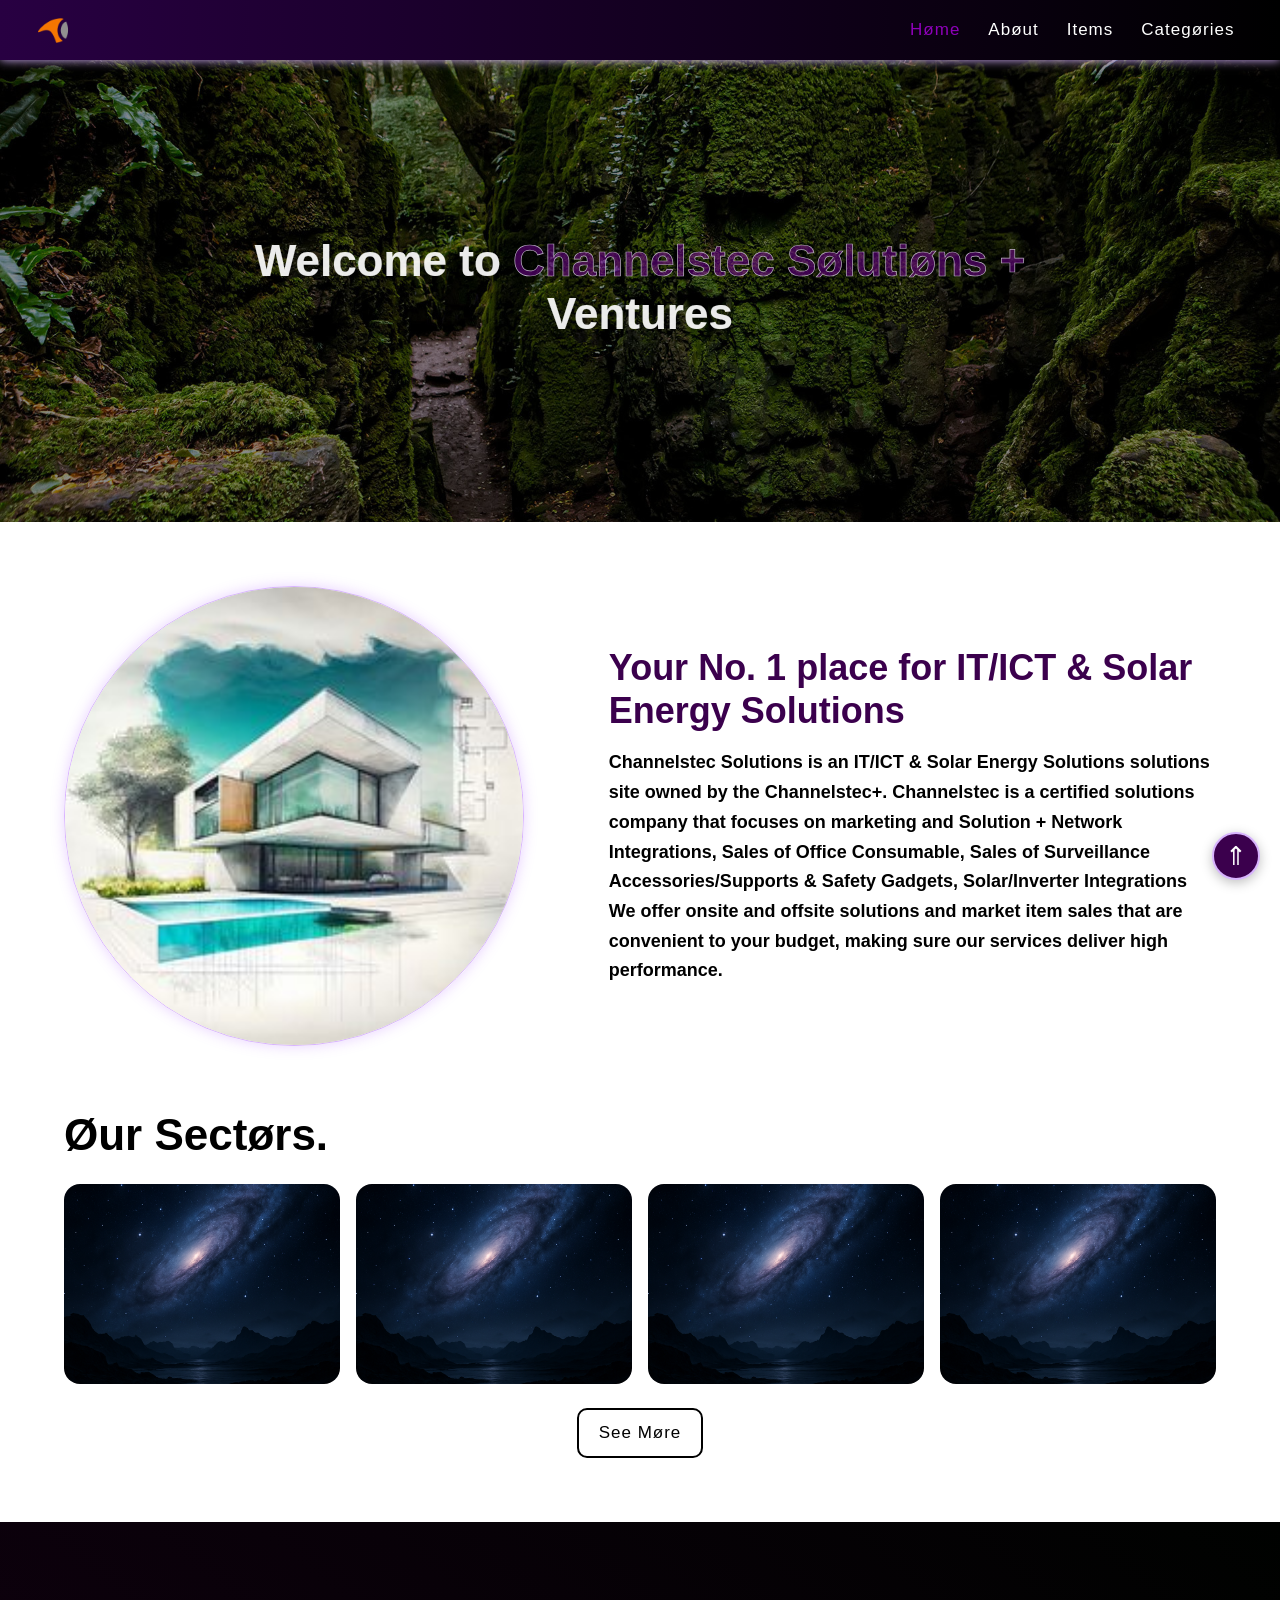
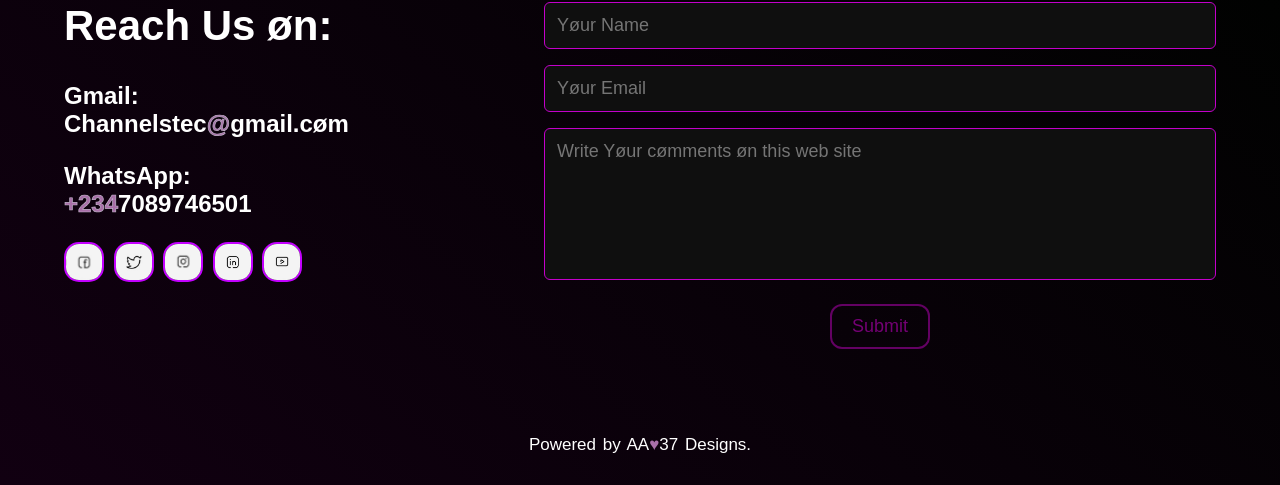
<file: index.html>
<!DOCTYPE html>
<html lang="en">
<head>
    <meta charset="UTF-8">
    <meta name="viewport" content="width=device-width, initial-scale=1.0">
    <title>H&oslash;me</title>
    <link rel="shortcut icon" href="logo.png" type="image/x-icon">
    <link rel="stylesheet" href="style.css">
</head>
<body id="top">
    <div class="header">
        <img src="logo.png" alt="">
        <ul>
            <li><a href="#" style="color: rgb(142, 0, 185);">H&oslash;me</a></li>
            <li><a href="about.html">Ab&oslash;ut</a></li>
            <li><a href="items.html">Items</a></li>
            <li><a href="categories.html">Categ&oslash;ries</a></li>
        </ul>
    </div>
    
    <div class="main">
        <div class="main-slides" aria-hidden="true">
            <div class="main-slide is-active"></div>
            <div class="main-slide"></div>
            <div class="main-slide"></div>
            <div class="main-slide"></div>
            <div class="main-slide"></div>
        </div>
        <h1>Welcome to <span>Channelstec S&oslash;luti&oslash;ns +</span> Ventures</h1>
    </div>

    <div class="mainsection">

        <div class="sub_img">
            <img src="tech.jpg" alt="">
        </div>

        <div class="sub"><h1>Your No. 1 place for IT/ICT & Solar Energy Solutions</h1>
            <p>
                Channelstec Solutions is an IT/ICT & Solar Energy Solutions solutions site owned by the Channelstec+. 
                Channelstec is a certified solutions company that focuses on marketing and Solution + Network Integrations, 
                Sales of Office Consumable, Sales of Surveillance Accessories/Supports & Safety Gadgets, Solar/Inverter Integrations 
                We offer onsite and offsite solutions and market item sales that are convenient to your budget, 
                making sure our services deliver high performance.
            </p>
        </div>

    </div>

    <div class="subsection">
        <div class="sub_h"><h1>&Oslash;ur Sect&oslash;rs.</h1></div>
        <div class="list">
            <div class="a"><a href=""></a></div>
            <div class="b"><a href=""></a></div>
            <div class="c"><a href=""></a></div>
            <div class="d"><a href=""></a></div>
        </div>
        <div class="button"><a href="#">See M&oslash;re</a></div>
    </div>

    <div class="cerditsection">

        <div class="cerditleft">
            <h1>Reach Us &oslash;n:</h1>
            <h2>Gmail: <br>Channelstec<span class="txt">@</span>gmail.c&oslash;m</h2>
            <h2>WhatsApp: <br><span class="txt">+234</span>7089746501</h2>

  <div class="social-icons">
            <a href="#" title="Facebook"><img src="fb.jpg" alt="Facebook"></a>
            <a href="#" title="Twitter"><img src="tw.jpg" alt="Twitter"></a>
            <a href="#" title="Instagram"><img src="is.jpg" alt="Instagram"></a>
            <a href="#" title="LinkedIn"><img src="li.jpg" alt="LinkedIn"></a>
            <a href="#" title="YouTube"><img src="yt.jpg" alt="YouTube"></a>
          </div>

        </div>

        <div class="cerditright">
            <form id="contact-form">
                <input type="text" name="Name" placeholder="Y&oslash;ur Name" required>
                <input type="email" name="email" placeholder="Y&oslash;ur Email" required>
                <textarea name="message" rows="6" placeholder="Write Y&oslash;ur c&oslash;mments &oslash;n this web site"></textarea>
                <button type="submit" class="button">Submit</button>
            </form>
        </div>

        <footer class="foot">Powered by AA<dim class="dim">&hearts;</dim>37 Designs.</footer>
         
    </div>


    <a class="back-to-top" href="#top" aria-label="Back to top" title="Back to top">&uArr;</a>

    <script src="back-to-top.js"></script>
    <script>
        document.querySelector("#contact-form").addEventListener("submit", (event) => {
            event.preventDefault();
            const formData = new FormData(event.currentTarget);
            const subject = `Website message from ${formData.get("Name")}`;
            const body = `Name: ${formData.get("Name")}\nEmail: ${formData.get("email")}\n\n${formData.get("message")}`;
            window.location.href = `mailto:kinaao7114@gmail.com?subject=${encodeURIComponent(subject)}&body=${encodeURIComponent(body)}`;
        });

        const slides = document.querySelectorAll(".main-slide");
        let activeSlide = 0;

        function showSlide(index) {
            slides[activeSlide].classList.remove("is-active");
            activeSlide = index;
            slides[activeSlide].classList.add("is-active");
        }

        setInterval(() => {
            showSlide((activeSlide + 1) % slides.length);
        }, 6000);
    </script>
</body>
</html>
</file>
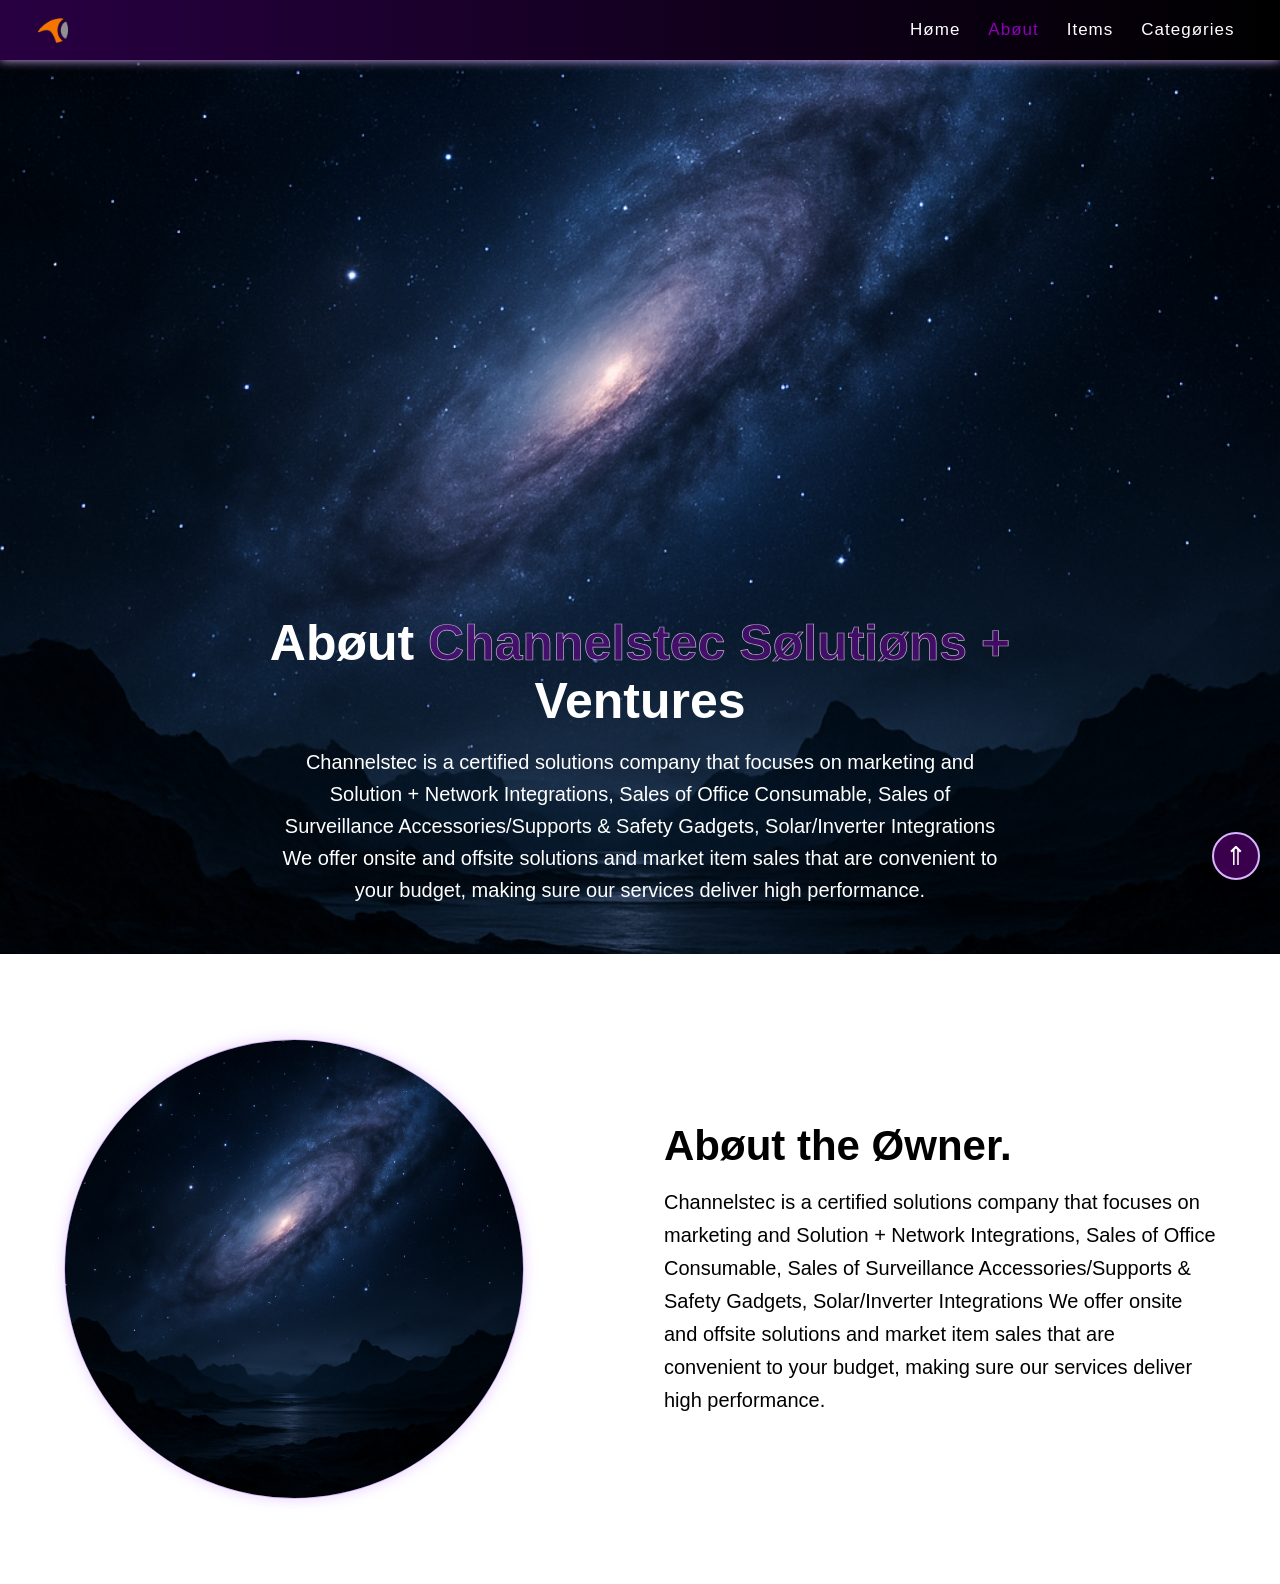
<file: about.html>
<!DOCTYPE html>
<html lang="en">
<head>
    <meta charset="UTF-8">
    <meta name="viewport" content="width=device-width, initial-scale=1.0">
    <title>Ab&oslash;ut</title>
    <link rel="stylesheet" href="style.css">
    <link rel="shortcut icon" href="logo.png" type="image/x-icon">
</head>
<body id="top">
    
    <div class="ab_head">

        <div class="header">
        <img src="logo.png" alt="">
            <ul>
                <li><a href="index.html">H&oslash;me</a></li>
                <li><a href="#" style="color: rgb(142, 0, 185);">Ab&oslash;ut</a></li>
                <li><a href="items.html">Items</a></li>
                <li><a href="categories.html">Categ&oslash;ries</a></li>
            </ul>
        </div>

        <h1>Ab&oslash;ut <span>Channelstec S&oslash;luti&oslash;ns +</span> Ventures</h1>
        <p>Channelstec is a certified solutions company that focuses on marketing and Solution + Network Integrations, Sales of Office Consumable, Sales of Surveillance Accessories/Supports & Safety Gadgets, Solar/Inverter Integrations We offer onsite and offsite solutions and market item sales that are convenient to your budget, making sure our services deliver high performance.</p>

    </div>

    <div class="absub">
        <div class="left">
            <img src="May 22, 2025, 01_19_17 PM.png" alt="">
        </div>

        <div class="right">
            <h1>
                Ab&oslash;ut the &Oslash;wner.
            </h1>

            <p>
                Channelstec is a certified solutions company that focuses on marketing and Solution + Network Integrations, Sales of Office Consumable, Sales of Surveillance Accessories/Supports & Safety Gadgets, Solar/Inverter Integrations We offer onsite and offsite solutions and market item sales that are convenient to your budget, making sure our services deliver high performance.
            </p>
        </div>
    </div>

    <a class="back-to-top" href="#top" aria-label="Back to top" title="Back to top">&uArr;</a>
    <script src="back-to-top.js"></script>
</body>
</html>
</file>
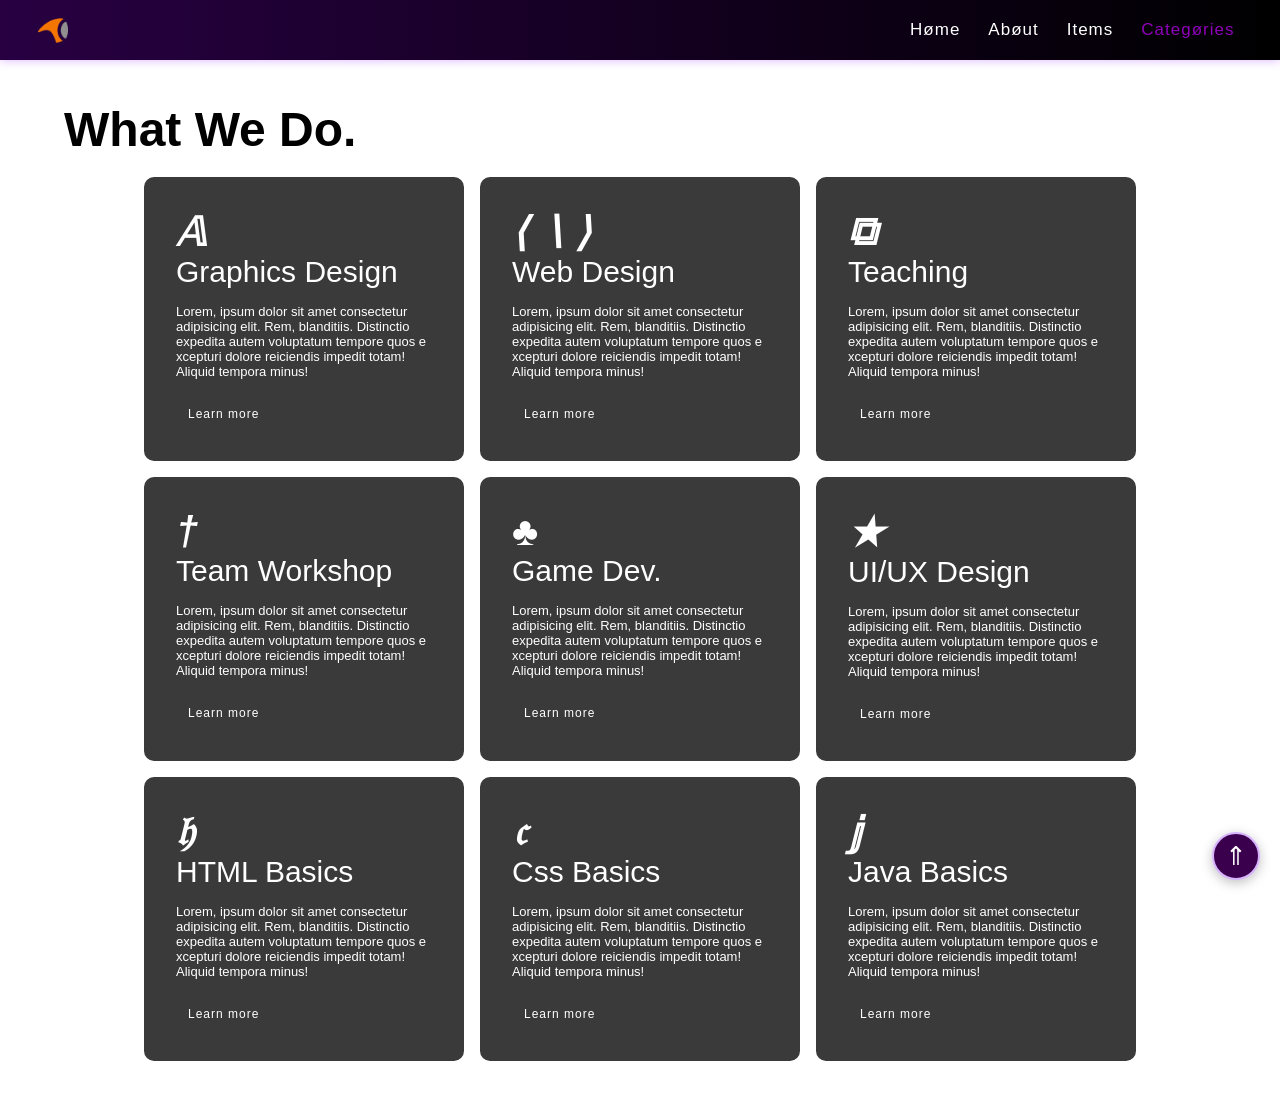
<file: categories.html>
<!DOCTYPE html>
<html lang="en">
<head>
    <meta charset="UTF-8">
    <meta name="viewport" content="width=device-width, initial-scale=1.0">
    <title>Categ&oslash;ries</title>
    <link rel="shortcut icon" href="logo.png" type="image/x-icon">
    <link rel="stylesheet" href="style.css">
</head>
<body id="top">
    <div class="header">
        <img src="logo.png" alt="">
        <ul>
            <li><a href="index.html">H&oslash;me</a></li>
            <li><a href="about.html">Ab&oslash;ut</a></li>
            <li><a href="items.html">Items</a></li>
            <li><a href="#" style="color: rgb(142, 0, 185);">Categ&oslash;ries</a></li>
        </ul>
    </div>

    <div id="services">
        <div class="container">
            <h1 class="sub-title">What We Do.</h1>
            <div class="services-list">
                <div>
                    <i class="fas fa-app-store"><h1>&Aopf;</h1></i>
                    <h2>Graphics Design </h2>
                    <p>Lorem, ipsum dolor sit amet consectetur adipisicing elit. Rem, 
                        blanditiis. Distinctio expedita autem voluptatum tempore quos e
                        xcepturi dolore reiciendis impedit totam! Aliquid tempora minus!</p>
                        <a href="#">Learn more</a>
                </div>
                <div>
                   <i class="fas fa-code"><h1>&langle; &setmn; &RightAngleBracket;</h1></i>
                    <h2>Web Design</h2>
                    <p>Lorem, ipsum dolor sit amet consectetur adipisicing elit. Rem, 
                        blanditiis. Distinctio expedita autem voluptatum tempore quos e
                        xcepturi dolore reiciendis impedit totam! Aliquid tempora minus!</p>
                        <a href="#">Learn more</a>
                </div>
                <div>
                    <i class="fas fa-book"><h1>&boxbox;</h1></i>
                     <h2>Teaching</h2>
                     <p>Lorem, ipsum dolor sit amet consectetur adipisicing elit. Rem, 
                         blanditiis. Distinctio expedita autem voluptatum tempore quos e
                         xcepturi dolore reiciendis impedit totam! Aliquid tempora minus!</p>
                         <a href="#">Learn more</a>
                 </div>
                 <div>
                    <i class="fas fa-hand"><h1>&dagger;</h1></i>
                     <h2>Team Workshop</h2>
                     <p>Lorem, ipsum dolor sit amet consectetur adipisicing elit. Rem, 
                         blanditiis. Distinctio expedita autem voluptatum tempore quos e
                         xcepturi dolore reiciendis impedit totam! Aliquid tempora minus!</p>
                         <a href="#">Learn more</a>
                 </div>
                 <div>
                    <i class="fas fa-game"><h1>&clubs;</h1></i>
                     <h2>Game Dev.</h2>
                     <p>Lorem, ipsum dolor sit amet consectetur adipisicing elit. Rem, 
                         blanditiis. Distinctio expedita autem voluptatum tempore quos e
                         xcepturi dolore reiciendis impedit totam! Aliquid tempora minus!</p>
                         <a href="#">Learn more</a>
                 </div>
                <div>
                   <i class="fas fa-crop-alt"><h1> &starf;</h1></i>
                    <h2>UI/UX Design</h2>
                    <p>Lorem, ipsum dolor sit amet consectetur adipisicing elit. Rem, 
                        blanditiis. Distinctio expedita autem voluptatum tempore quos e
                        xcepturi dolore reiciendis impedit totam! Aliquid tempora minus!</p>
                        <a href="#">Learn more</a>
                </div>
                <div>
                    <i class="fas fa-html"><h1>&hfr;</h1></i>
                     <h2>HTML Basics</h2>
                     <p>Lorem, ipsum dolor sit amet consectetur adipisicing elit. Rem, 
                         blanditiis. Distinctio expedita autem voluptatum tempore quos e
                         xcepturi dolore reiciendis impedit totam! Aliquid tempora minus!</p>
                         <a href="#">Learn more</a>
                 </div>
                 <div>
                    <i class="fas fa-css"><h1>&cfr;</h1></i>
                     <h2>Css Basics</h2>
                     <p>Lorem, ipsum dolor sit amet consectetur adipisicing elit. Rem, 
                         blanditiis. Distinctio expedita autem voluptatum tempore quos e
                         xcepturi dolore reiciendis impedit totam! Aliquid tempora minus!</p>
                         <a href="#">Learn more</a>
                 </div>
                 <div>
                    <i class="fas fa-js"><h1>&jopf;</h1></i>
                     <h2>Java Basics</h2>
                     <p>Lorem, ipsum dolor sit amet consectetur adipisicing elit. Rem, 
                         blanditiis. Distinctio expedita autem voluptatum tempore quos e
                         xcepturi dolore reiciendis impedit totam! Aliquid tempora minus!</p>
                         <a href="#">Learn more</a>
                 </div>
            </div>
        </div>
    </div>
    

    <a class="back-to-top" href="#top" aria-label="Back to top" title="Back to top">&uArr;</a>
    <script src="back-to-top.js"></script>
</body>
</html>
</file>
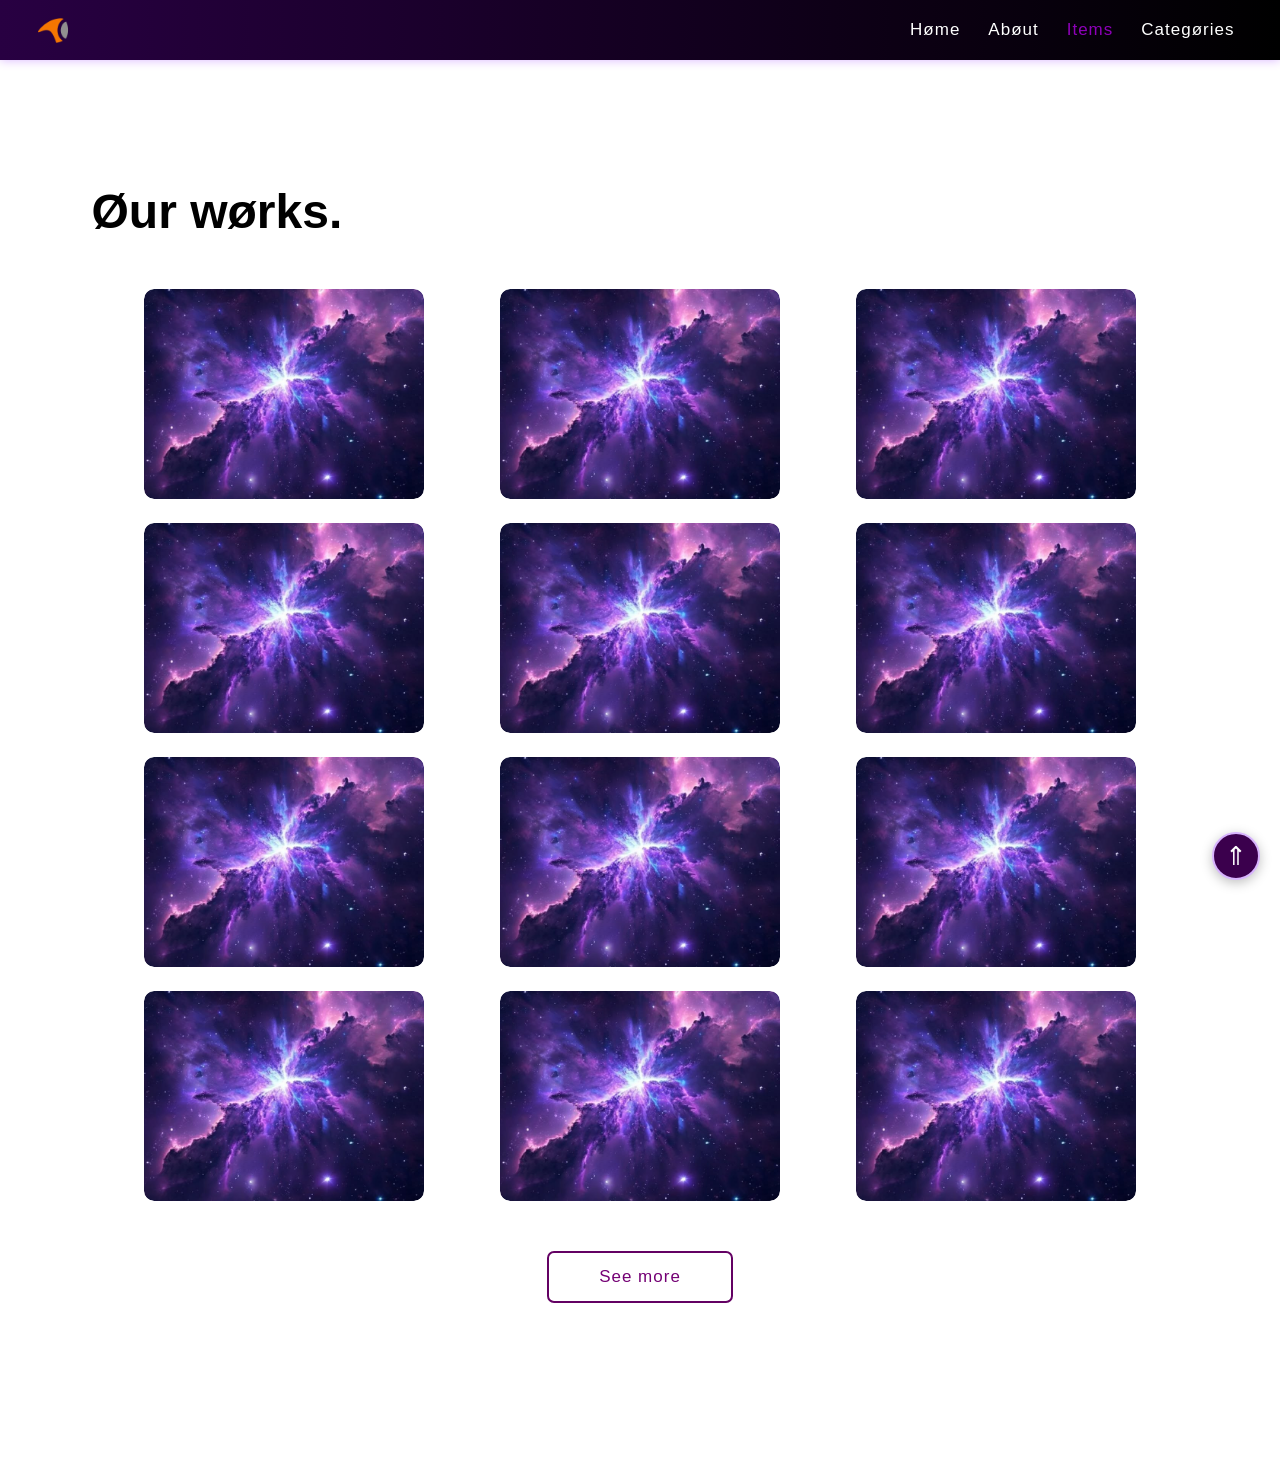
<file: items.html>
<!DOCTYPE html>
<html lang="en">
<head>
    <meta charset="UTF-8">
    <meta name="viewport" content="width=device-width, initial-scale=1.0">
    <title>iItems</title>
    <link rel="shortcut icon" href="logo.png" type="image/x-icon">
<link rel="stylesheet" href="style.css">
</head>
<body id="top">
    
    
    <div class="header">
        <img src="logo.png" alt="">
        <ul>
            <li><a href="index.html">H&oslash;me</a></li>
            <li><a href="about.html">Ab&oslash;ut</a></li>
            <li><a href="#" style="color: rgb(142, 0, 185);">Items</a></li>
            <li><a href="categories.html">Categ&oslash;ries</a></li>
        </ul>
    </div>


    <!-- ------------------------------projects------------------------ -->
<div id="portfolio">
    <div class="container">
        <h1 class="sub-title">&Oslash;ur w&oslash;rks.</h1>
        <div class="work-list">

            <div class="work">
                <img src="banner_default.jpg" alt="Featured work item 1">
                <div class="layer">
                    <h2>Featured item 01</h2>
                    <p>Explore this featured work.</p>
                </div>
            </div>

            <div class="work">
                <img src="banner_default.jpg" alt="Featured work item 2">
                <div class="layer">
                    <h2>Featured item 02</h2>
                    <p>Explore this featured work.</p>
                </div>
            </div>

            <div class="work">
                <img src="banner_default.jpg" alt="Featured work item 3">
                <div class="layer">
                    <h2>Featured item 03</h2>
                    <p>Explore this featured work.</p>
                </div>
            </div>
            
            <div class="work">
                <img src="banner_default.jpg" alt="Featured work item 4">
                <div class="layer">
                    <h2>Featured item 04</h2>
                    <p>Explore this featured work.</p>
                </div>
            </div>

            <div class="work">
                <img src="banner_default.jpg" alt="Featured work item 5">
                <div class="layer">
                    <h2>Featured item 05</h2>
                    <p>Explore this featured work.</p>
                </div>
            </div>

            <div class="work">
                <img src="banner_default.jpg" alt="Featured work item 6">
                <div class="layer">
                    <h2>Featured item 06</h2>
                    <p>Explore this featured work.</p>
                </div>
            </div>

            <div class="work">
                <img src="banner_default.jpg" alt="Featured work item 7">
                <div class="layer">
                    <h2>Featured item 07</h2>
                    <p>Explore this featured work.</p>
                </div>
            </div>

            <div class="work">
                <img src="banner_default.jpg" alt="Featured work item 8">
                <div class="layer">
                    <h2>Featured item 08</h2>
                    <p>Explore this featured work.</p>
                </div>
            </div>

            <div class="work">
                <img src="banner_default.jpg" alt="Featured work item 9">
                <div class="layer">
                    <h2>Featured item 09</h2>
                    <p>Explore this featured work.</p>
                </div>
            </div>

            <div class="work">
                <img src="banner_default.jpg" alt="Featured work item 10">
                <div class="layer">
                    <h2>Featured item 10</h2>
                    <p>Explore this featured work.</p>
                </div>
            </div>

            <div class="work">
                <img src="banner_default.jpg" alt="Featured work item 11">
                <div class="layer">
                    <h2>Featured item 11</h2>
                    <p>Explore this featured work.</p>
                </div>
            </div>

            <div class="work">
                <img src="banner_default.jpg" alt="Featured work item 12">
                <div class="layer">
                    <h2>Featured item 12</h2>
                    <p>Explore this featured work.</p>
                </div>
            </div>

        </div>
        <a href="#" class="btn">See more</a>
    </div>
</div>


    <a class="back-to-top" href="#top" aria-label="Back to top" title="Back to top">&uArr;</a>
    <script src="back-to-top.js"></script>
</body>
</html>
</file>
<file: style.css>
*{
    margin: 0;
    padding: 0;
    box-sizing: border-box;
    font-family: poppins, sans-serif;
    scroll-behavior: smooth;
}

body{
    margin: 0;
    padding: 0;
    padding-top: 54px;
    background: #ffffff;
    cursor: default;
    overflow-x: hidden;
}
/* -------------------------------header--------------------------------------------------------------------- */

.header{
    position: fixed;
    top: 0;
    left: 0;
    z-index: 1000;
    width: 100%;
    padding: .7rem clamp(.78rem, 3.2vw, 2.1rem);
    background: linear-gradient(90deg, rgb(40, 0, 66), black);
    box-shadow: #d8b4fe 0 0 10px;
    display: flex;
    flex-direction: row;
    justify-content: space-between;
    align-items: center;
    gap: 1rem;
}

img{
    display: block;
    max-width: 100%;
    height: auto;
}

.header > img{
    flex: 0 0 38px;
    margin: 0;
    width: 38px;
    height: 38px;
    object-fit: contain;
}

ul{
    margin: 0;
    padding: 0;
    list-style: none;
    display: flex;
    flex-direction: row;
    flex-wrap: wrap;
    justify-content: flex-end;
    gap: .25rem;
}

a{
    padding: .5rem .75rem;
    display: inline-flex;
    text-decoration: none;
    color: #ffffff;
    letter-spacing: 1px;
    font-size: 17px;
    font-weight: 400;
    transition: color .3s ease-in-out;
}

a:hover{
    color: rgb(142, 0, 185);
}

.back-to-top{
    position: fixed;
    right: 1.25rem;
    bottom: 1.25rem;
    z-index: 1001;
    display: flex;
    justify-content: center;
    align-items: center;
    width: 48px;
    height: 48px;
    padding: 0;
    border: 2px solid #d8b4fe;
    border-radius: 50%;
    color: #ffffff;
    background: rgb(59, 0, 77);
    font-size: 26px;
    letter-spacing: 0;
    text-align: center;
    line-height: 1;
    box-shadow: 0 3px 12px rgba(0, 0, 0, .25);
}

.back-to-top:hover,
.back-to-top:focus-visible{
    color: #ffffff;
    background: rgb(116, 0, 116);
}

/*--------------------------------------------------------- main-------------------------------------- */

.main{
    top: 0;
    position: relative;
    isolation: isolate;
    overflow: hidden;
    display: grid;
    place-items: center;
    min-height: 52vh;
    margin: 0;
    padding: 4rem 1.25rem;
    background: #17131b;
}

.main-slides{
    position: absolute;
    z-index: 0;
    inset: 0;
}

.main-slide{
    position: absolute;
    inset: 0;
    opacity: 0;
    background-position: center;
    background-size: cover;
    transition: opacity 1s ease-in-out;
}

.main-slide:nth-child(1){
    background-image: linear-gradient(rgba(0, 0, 0, .45), rgba(0, 0, 0, .45)), url("BingWallpaper.jpg");
}

.main-slide:nth-child(2){
    background-image: linear-gradient(rgba(0, 0, 0, .45), rgba(0, 0, 0, .45)), url("BingWallpaper\ \(1\).jpg");
}

.main-slide:nth-child(3){
    background-image: linear-gradient(rgba(0, 0, 0, 0.137), rgba(0, 0, 0, 0.164)), url("BingWallpaper\ \(2\).jpg");
}

.main-slide:nth-child(4){
    background-image: linear-gradient(rgba(0, 0, 0, .45), rgba(0, 0, 0, .45)), url("BingWallpaper\ \(3\).jpg");
}

.main-slide:nth-child(5){
    background-image: linear-gradient(rgba(0, 0, 0, .45), rgba(0, 0, 0, .45)), url("BingWallpaper\ \(4\).jpg");
}

.main-slide.is-active{
    opacity: 1;
}

.main h1{
    position: relative;
    z-index: 1;
    max-width: 900px;
    margin: 0 auto;
    color: rgba(255, 255, 255, 0.918);
    -webkit-text-stroke: .2px #ffffff;
    text-shadow: 0 2px 10px rgba(0, 0, 0, 0.301);
    text-align: center;
    font-size: 44px;
    line-height: 1.2;
    animation: rise-in .8s ease-out both;
}

span{
    -webkit-text-stroke: .7px #c1b5ca;
    color: rgba(136, 0, 177, 0.445);
    transition: color .6s ease-in-out;
}

span:hover{
    color: rgba(153, 29, 255, 0.342);
}

/* -------------------------------------------sub--------------------------------------------------------------------- */

.mainsection{
    width: min(90%, 1200px);
    margin: 4rem auto;
    padding: 0;
    display: grid;
    grid-template-columns: minmax(0, .9fr) minmax(0, 1.1fr);
    align-items: center;
    gap: 3rem;
}

.sub_img img,
.absub .left img{
    width: 100%;
    max-width: 460px;
    aspect-ratio: 1;
    object-fit: cover;
    border: 1px solid rgba(196, 139, 255, .65);
    border-radius: 50%;
    box-shadow: 0 0 14px rgba(173, 89, 255, .28);
}

.sub{
    min-width: 0;
    animation: rise-in .75s .12s ease-out both;
}

.sub h1{
    color: rgb(59, 0, 77);
    font-size: 36px;
    line-height: 1.2;
}

.sub p{
    font-size: 18px;
    font-weight: 550;
    line-height: 1.65;
    margin-top: 1rem;
}

.subsection{
    width: min(90%, 1200px);
    margin: 4rem auto;
}

.subsection h1{
    font-size: 44px;
}

.subsection .list{
    display: grid;
    grid-template-columns: repeat(4, minmax(0, 1fr));
    gap: 1rem;
    margin: 1.5rem 0;
    padding: 0;
}

.subsection .list > .a, .b, .c, .d{
    min-height: 200px;
    margin: 0;
    border-radius: 16px;
    background: url('May\ 22\,\ 2025\,\ 01_19_17\ PM.png') center/cover no-repeat;
    transition: transform .35s ease, filter .35s ease;
    animation: rise-in .65s ease-out both;
}

.subsection .list > div:nth-child(2){ animation-delay: .08s; }
.subsection .list > div:nth-child(3){ animation-delay: .16s; }
.subsection .list > div:nth-child(4){ animation-delay: .24s; }

.subsection .list > div:hover{
    transform: translateY(-8px);
    filter: saturate(1.15);
}

.subsection .button a{
    margin: 0 auto;
    padding: .8rem 1.25rem;
    width: fit-content;
    border: solid black 2px;
    border-radius: 10px;
    color: #000000;
    background: transparent;
    text-decoration: none;
    justify-content: center;
    text-align: center;
    font-weight: 400;
    transition: all .5s ease-in-out;
}

.subsection .button{
    display: flex;
    justify-content: center;
}

.subsection .button a:hover{
    border: solid#ffffff00 2px;
    color: #ffffff;
    background: rgb(30, 12, 53);
}

/* ----------------------------------------------cerditsection -------------------------------------*/

.cerditsection{
    display: grid;
    grid-template-columns: minmax(0, .8fr) minmax(0, 1.2fr);
    align-items: start;
    gap: 2rem;
    margin: 0;
    padding: 3rem 5vw 1rem;
    background: linear-gradient(40deg, rgb(17, 0, 17), rgb(0, 2, 0));
}

/* -----------------------------------------------right -----------------------------------------------------*/

.cerditright form{
    margin: 2rem 0;
    width: 100%;
    display: flex;
    flex-direction: column;
}
 
.cerditright input, .cerditright textarea{
    padding: 12px;
    margin: 0 0 1rem;
    border: solid rgb(195, 0, 202) 1px;
    resize: none;
    color: rgb(187, 169, 190);
    background: #0f0f0f;
    font-size: 18px;
    border-radius: 6px;
}
.cerditright input:hover,
.cerditright textarea:hover{
    border: solid rgb(195, 0, 202) 1px;
  }


.cerditright .button{
    margin: .5rem auto;
    padding: 10px 20px;
    color: rgb(116, 0, 116);
    border: solid rgb(99, 1, 99) 2px;                                   
    border-radius: 12px;
    background: transparent;
    font-size: 18px;
    align-self: center;
    transition: all .5s ease-in-out;
}

.cerditright .button:hover{
    border: solid rgb(185, 122, 185) 2px;
    color: rgb(180, 118, 180);
    background: transparent;
}

/*------------------------------------------------ left ------------------------------------------*/

.cerditleft{
    margin: 0;
    padding: 2rem 0;
    width: auto;
    color: #ffffff;
}

.cerditleft h1{
    margin: 0 0 2rem;
    font-size: 42px;
}

.cerditleft h2{
    margin: 1.5rem 0;
}

.social-icons {
        display: flex;
        flex-wrap: wrap;
        gap: .6rem;
}

.social-icons a{
        padding: 0;
}

.social-icons a img {
    margin: 0;
  width: 40px;
  height: 40px;
  object-fit: contain;
  border-radius: 15px;
  border: solid rgb(195, 0, 255) 2px;
  transition: transform 0.2s, filter 0.2s;
}

.social-icons a:hover img {
  box-shadow: rgb(225, 0, 255) 0 0 10px;
  transform: scale(1.15) rotate(-8deg);
  filter: drop-shadow(0 2px 8px rgba(174, 0, 255, 0.096));
}

.cerditleft .txt{
    color: rgb(168, 111, 168);
}

/* -----------------------------------footer---------------------------------- */


.foot{
    grid-column: 1 / -1;
    margin: 0;
    display: flex;
    background: #816f6f00; /*tocheck */
    color: #ffffff;
    font-size: 17px;
    word-spacing: 2px;
    min-height: 3rem;
    width: 100%;
    justify-content: center;
    align-items: center;
}

.foot .dim{
    display: inline;
    color: rgb(168, 111, 168);
}







/*----------------------------------------------- About section---------------------------------- */



.ab_head{
    width: 100%;
    min-height: 100vh;
    display: flex;
    flex-direction: column;
    padding-bottom: 3rem;
    background: url('May\ 22\,\ 2025\,\ 01_19_17\ PM.png') center/cover no-repeat;
    text-align: center;
}

.ab_head h1{
    max-width: 1000px;
    margin: auto auto 1rem;
    padding: 3rem 1.5rem 0;
    font-size: 50px;
    color: #ffffff;
    animation: rise-in .8s ease-out both;
}

.ab_head p{
    width: min(720px, 86%);
    margin: 0 auto;
    color: #ffffff;
    font-size: 20px;
    font-weight: 500;
    line-height: 1.6;
    animation: rise-in .8s .12s ease-out both;
}

/* ------------------------------------------sub-------------------------------- */

.absub{
    width: min(90%, 1200px);
    min-height: 70vh;
    margin: 0 auto;
    padding: 4rem 0;
    display: grid;
    grid-template-columns: minmax(0, 1fr) minmax(0, 1fr);
    align-items: center;
    gap: 3rem;
}

.absub .right{
    min-width: 0;
    margin: 0;
    padding: 0;
}

.absub h1{
    margin: 0 0 1rem;
    font-size: 42px;
}

.absub p{
    margin: 0;
    font-size: 20px;
    line-height: 1.65;
}

/* --------------------portfolio------------------- */

.sub-title{
    font-size: 48px;
}

#portfolio{
    padding: 50px 1vw;
    display: flex;
    flex-direction: column;
    align-items: center;
}

.container{
    margin: 4rem 0;
    padding: 1rem;
    width: min(90%, 1200px);
    background: #1e005700;
    justify-content: center;
    place-items: center;
    align-items: center;
}

.work-list{
    display: grid;
    grid-template-columns: repeat(auto-fit, minmax(min(100%, 250px), 280px));
    gap: 24px;
    margin-top: 50px;
    width: 100%;
    align-items: stretch;
    justify-content: space-evenly;
}

.work{
    position: relative;
    aspect-ratio: 4 / 3;
    border-radius: 10px;
    overflow: hidden;
    isolation: isolate;
    transition: transform .35s ease;
    animation: rise-in .65s ease-out both;
}

.work:nth-child(2){ animation-delay: .06s; }
.work:nth-child(3){ animation-delay: .12s; }
.work:nth-child(4){ animation-delay: .18s; }

.work img{
    display: block;
    width: 100%;
    height: 100%;
    margin: 0;
    border-radius: inherit;
    object-fit: cover;
    transition: transform .5s ease;
}

.work:hover{
    transform: translateY(-6px);
}

.work:hover img{
    transform: scale(1.05);
}

.work .layer{
    position: absolute;
    inset: 0;
    display: flex;
    flex-direction: column;
    justify-content: flex-end;
    padding: 24px;
    color: #ffffff;
    background: linear-gradient(0deg, rgba(34, 0, 48, .94), rgba(155, 0, 155, 0.445) 48%, rgba(0, 183, 196, 0.048));
    opacity: 0;
    transform: translateY(12px);
    transition: opacity .35s ease, transform .35s ease;
}

.work:hover .layer,
.work:focus-within .layer{
    opacity: 1;
    transform: translateY(0);
}

.work .layer h2{
    margin-bottom: 8px;
    font-size: 22px;
}

.work .layer p{
    font-size: 15px;
    line-height: 1.5;
}

@media (prefers-reduced-motion: reduce){
    .work,
    .work img,
    .work .layer{
        transition: none;
    }
}

.btn{
    display: flex;
    margin: 50px auto;
    width: fit-content;
    padding: 14px 50px;
    border-radius: 7px;
    text-decoration: none;
    color: rgb(116, 0, 116);
    border: solid rgb(99, 1, 99) 2px;
    transition: all 0.5s ease-in-out;
}

.btn:hover{
    background: rgb(116, 0, 116);
    border: solid rgb(116, 0, 116) 2px;
    color: rgb(255, 255, 255);
}


/* ----------------------------------categories----------------------------------- */



#services{
    width: 100%;
    margin: 0;
    padding: 2rem 0;
}

#services > .container{
    width: 100%;
    margin: 0;
    padding: 1rem clamp(1rem, 5vw, 4rem);

}

.services-list{
    display: grid;
    grid-template-columns: repeat(auto-fit, minmax(min(100%, 280px), 320px));
    gap: 16px;
    width: min(100%, 1200px);
    margin: 20px auto 0;
    justify-content: center;
}

.services-list > div{
    background: #3a3a3a;
    color: #ffffff;
    padding: 32px;
    font-size: 13px;
    font-weight: 300;
    border-radius: 10px;
    transition: background 0.5s, transform 0.5s;
    animation: rise-in .65s ease-out both;
}

.services-list > div:nth-child(2){ animation-delay: .05s; }
.services-list > div:nth-child(3){ animation-delay: .10s; }
.services-list > div:nth-child(4){ animation-delay: .15s; }

.services-list > div i{
    font-size: 20px;
    margin-bottom: 30px;
}

.services-list > div h2{
   font-size: 30px; 
   font-weight: 500;
   margin-bottom: 15px;
}

.services-list > div a{
    text-decoration: none;
    color: #fff;
    font-size: 12px;
    margin-top: 20px;
    display: inline-block;
}


.services-list > div:hover{
    background: #3a0161;
    transform: translateY(-10px);
}

@keyframes rise-in{
    from{
        opacity: 0;
        transform: translateY(20px);
    }
    to{
        opacity: 1;
        transform: translateY(0);
    }
}

@media (max-width: 900px){
    .mainsection,
    .absub{
        gap: 2rem;
    }

    .subsection .list{
        grid-template-columns: repeat(2, minmax(0, 1fr));
    }

    .cerditsection{
        grid-template-columns: minmax(0, 1fr) minmax(0, 1fr);
        gap: 1rem;
    }
}

@media (max-width: 680px){
    body{
        padding-top: 96px;
    }

    .header{
        flex-wrap: wrap;
        justify-content: center;
        gap: .25rem;
    }

    .header ul{
        width: 100%;
        justify-content: center;
        gap: 0;
    }

    .header a{
        padding: .5rem .55rem;
        font-size: 15px;
        letter-spacing: 0;
    }

    .main{
        min-height: 42vh;
    }

    .main h1,
    .ab_head h1{
        font-size: 36px;
    }

    .mainsection,
    .absub{
        grid-template-columns: minmax(0, 1fr);
        width: min(90%, 520px);
        margin: 3rem auto;
    }

    .sub_img img,
    .absub .left img{
        width: min(82vw, 320px);
        margin-inline: auto;
    }

    .sub h1,
    .absub h1{
        font-size: 32px;
    }

    .subsection h1,
    .sub-title{
        font-size: 36px;
    }

    .cerditsection{
        grid-template-columns: minmax(0, 1fr);
        padding: 2rem 6vw 1rem;
    }

    .cerditleft{
        padding: 1rem 0 0;
    }

    .cerditleft h1{
        margin-bottom: 1rem;
        font-size: 34px;
    }

    .ab_head{
        min-height: 85vh;
    }

    .ab_head h1{
        margin-top: auto;
        padding-top: 2rem;
    }

    .ab_head p,
    .absub p{
        font-size: 17px;
    }

    .container{
        width: 94%;
        padding: .5rem;
    }

    .work-list{
        grid-template-columns: repeat(auto-fit, minmax(min(100%, 250px), 1fr));
        justify-content: center;
        gap: 16px;
    }

    .work .layer{
        padding: 18px;
    }

    #services{
        width: 90%;
    }

    .services-list > div{
        padding: 24px;
    }
}

@media (max-width: 420px){
    .header a{
        padding: .45rem .4rem;
        font-size: 14px;
    }

    .subsection .list{
        grid-template-columns: minmax(0, 1fr);
    }

    .subsection .list > div{
        min-height: 160px;
    }

    .btn{
        padding: 12px 28px;
    }
}

@media (prefers-reduced-motion: reduce){
    *,
    *::before,
    *::after{
        scroll-behavior: smooth !important;
        animation-duration: .01ms !important;
        animation-iteration-count: 1 !important;
        transition-duration: .01ms !important;
    }
}
</file>
